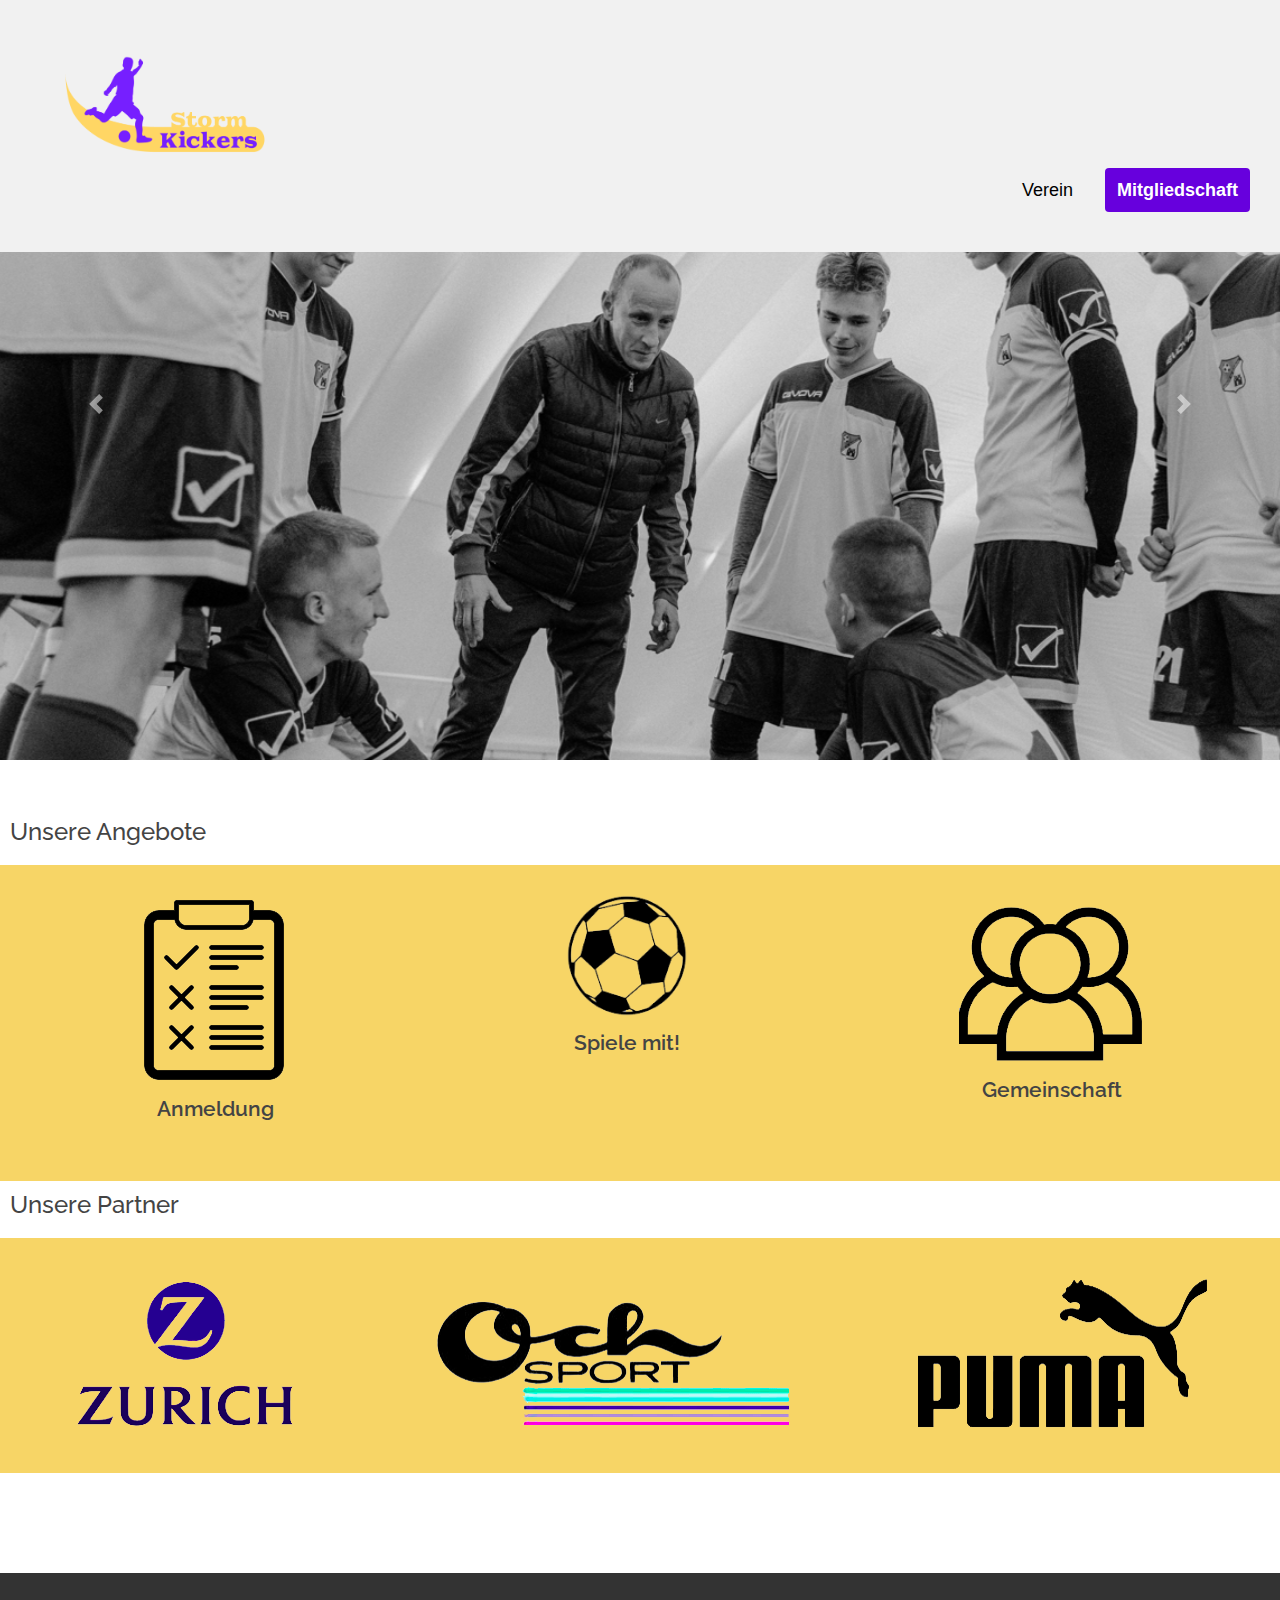
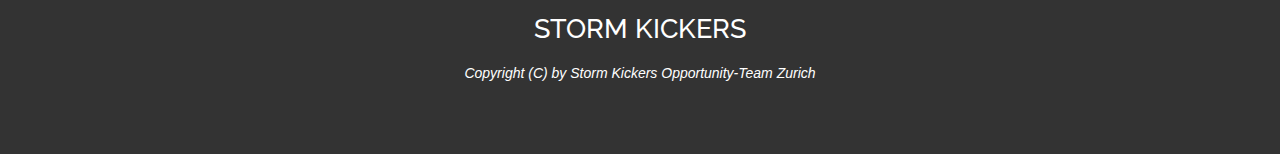
<file: index.html>
<!DOCTYPE html>
<html lang="en">
<!doctype html>
<html lang="en">
  <head>
    
<!-- Required meta tags -->
    
<meta charset="utf-8">
    
<meta name="viewport" content="width=device-width, initial-scale=1, shrink-to-fit=no">

    <!-- Bootstrap CSS -->
   
    <link rel="stylesheet" href="https://stackpath.bootstrapcdn.com/bootstrap/4.3.1/css/bootstrap.min.css" integrity="sha384-ggOyR0iXCbMQv3Xipma34MD+dH/1fQ784/j6cY/iJTQUOhcWr7x9JvoRxT2MZw1T" crossorigin="anonymous">
  
  <title>Storm Kickers Homepage</title>

  <!-- Google Fonts -->
  <link href="https://fonts.googleapis.com/css?family=Open+Sans:300,300i,400,400i,600,600i,700,700i|Raleway:300,300i,400,400i,500,500i,600,600i,700,700i|Poppins:300,300i,400,400i,500,500i,600,600i,700,700i" rel="stylesheet">

  <!-- Template Main CSS File -->
  <link href="/style.css" rel="stylesheet">

  <script>
    // When the user scrolls down 80px from the top of the document, resize the navbar's padding and the logo's font size
    window.onscroll = function() {scrollFunction()};
    
    function scrollFunction() {
      if (document.body.scrollTop > 70 || document.documentElement.scrollTop > 70) {
        document.getElementById("navbar").style.padding = "30px 10px";
      } else {
        document.getElementById("navbar").style.padding = "50px 10px";  
      }}
    </script>
</head>
<body>
      
  <!-- Für Mariano's Caroussel -->
  
      <script src="https://code.jquery.com/jquery-3.3.1.slim.min.js" integrity="sha384-q8i/X+965DzO0rT7abK41JStQIAqVgRVzpbzo5smXKp4YfRvH+8abtTE1Pi6jizo" crossorigin="anonymous"></script>
      <script src="https://cdnjs.cloudflare.com/ajax/libs/popper.js/1.14.7/umd/popper.min.js" integrity="sha384-UO2eT0CpHqdSJQ6hJty5KVphtPhzWj9WO1clHTMGa3JDZwrnQq4sF86dIHNDz0W1" crossorigin="anonymous"></script>
      <script src="https://stackpath.bootstrapcdn.com/bootstrap/4.3.1/js/bootstrap.min.js" integrity="sha384-JjSmVgyd0p3pXB1rRibZUAYoIIy6OrQ6VrjIEaFf/nJGzIxFDsf4x0xIM+B07jRM" crossorigin="anonymous"></script>
  
  </body>
<body>

<!-- Navbar by Jérôme // Logo by Elif und Umsetzung by Jérôme-->

<div id="navbar">
      <a href="index.html">
        <img src="Logo_Farben.png" height="20%" width="20%" float=center alt="Logo vom Verein Stormkickers">
      </a>

  <div id="navbar-right">
      <a href="verein.html">Verein</a>
      <a class="active" href="anfrage.html"><b>Mitgliedschaft</b></a>
  </div>
</div>
 
<!--CAROUSSEL! by Franco -->

<div id="myCarousel" class="carousel slide carousel-fade pb-5" data-ride="carousel">
  <ol class="carousel-indicators">
    <li data-target="$myCarousel"
        data-slide-to="0" class="active"></li>
    <li data-target="$myCarousel"
        data-slide-to="1"></li>
    <li data-target="$myCarousel"
        data-slide-to="2"></li>  
    <li data-target="$myCarousel"
        data-slide-to="3"></li>  
    <li data-target="$myCarousel"
        data-slide-to="4"></li> 
  </ol>

<div class="carousel-inner">
                
  <div class="carousel-item active" data-interval="2000">
    <div class="overlay-image"  style="background-image: url(/verein_zuschnitt_3.jpg) ;">
    </div>
    <div class="conteiner">
      
    </div>
  </div>

  <div class="carousel-item " data-interval="2000" >
    <div class="overlay-image"  style="background-image: url(/kids2.jpg);"></div>
      <div class="conteiner">
    </div>
  </div>

  <div class="carousel-item" data-interval="2000">
    <div class="overlay-image"  style="background-image: url(/verein-zuschnitt_2.jpg);"></div>  
    <div class="conteiner">
       </div>
    </div>   
</div> 

  <!-- 3 Carousel Befehle -->
<a href="#myCarousel"
             class="carousel-control-prev" role="button"
             data-slide="prev"> 
             <span class="sr-only">Previous</span>
             <span class="carousel-control-prev-icon"
              aria-hidden="true"></span>
</a>
<a href="#myCarousel"
               class="carousel-control-next" role="button"
               data-slide="next"> 
              <span class="sr-only">Previos</span>
              <span class="carousel-control-next-icon"
               aria-hidden="true"></span>
</a>

  <!-- Icons and grid by Elif -->
</div>

<div class="grid-item"><h1>Unsere Angebote</h1></div>


<div class="grid-container">

  <div class="grid-item"><img src="signin.png" alt="SignIn"><p class="p1">Anmeldung</p></div>
  <div class="grid-item"> <img width=35% src="ball (copy).png" alt="Anmeldeformular"><p class="p1">Spiele mit!</p></div>
  <div class="grid-item"> <img src="comun.png" alt="Infos zum Verein"><p class="p1">Gemeinschaft</p></div> 
</div>

 <div class="grid-item"><h1>Unsere Partner</h1></div>


 <div class="grid-container">
  <div class="grid-item"> <img src="er.png" alt="Sponsor Zürich Versicherung"></div>
  <div class="grid-item"> <img src="gn.png" alt="Sponsor Ochsnersport"></div>
  <div class="grid-item"> <img src="tz.png" alt="Sponsor Puma"></div> 
</div>


  <!-- ======= Footer by Yasser ======= -->
  <footer id="footer">
    <div class="container">
      <h2>STORM KICKERS</h2>
      <p>Copyright (C) by Storm Kickers Opportunity-Team Zurich</p>
    </div>
  </footer>
 
<!-- Scripts -->
    
    <script src="js.js"></script>

</body>
</html>
</file>
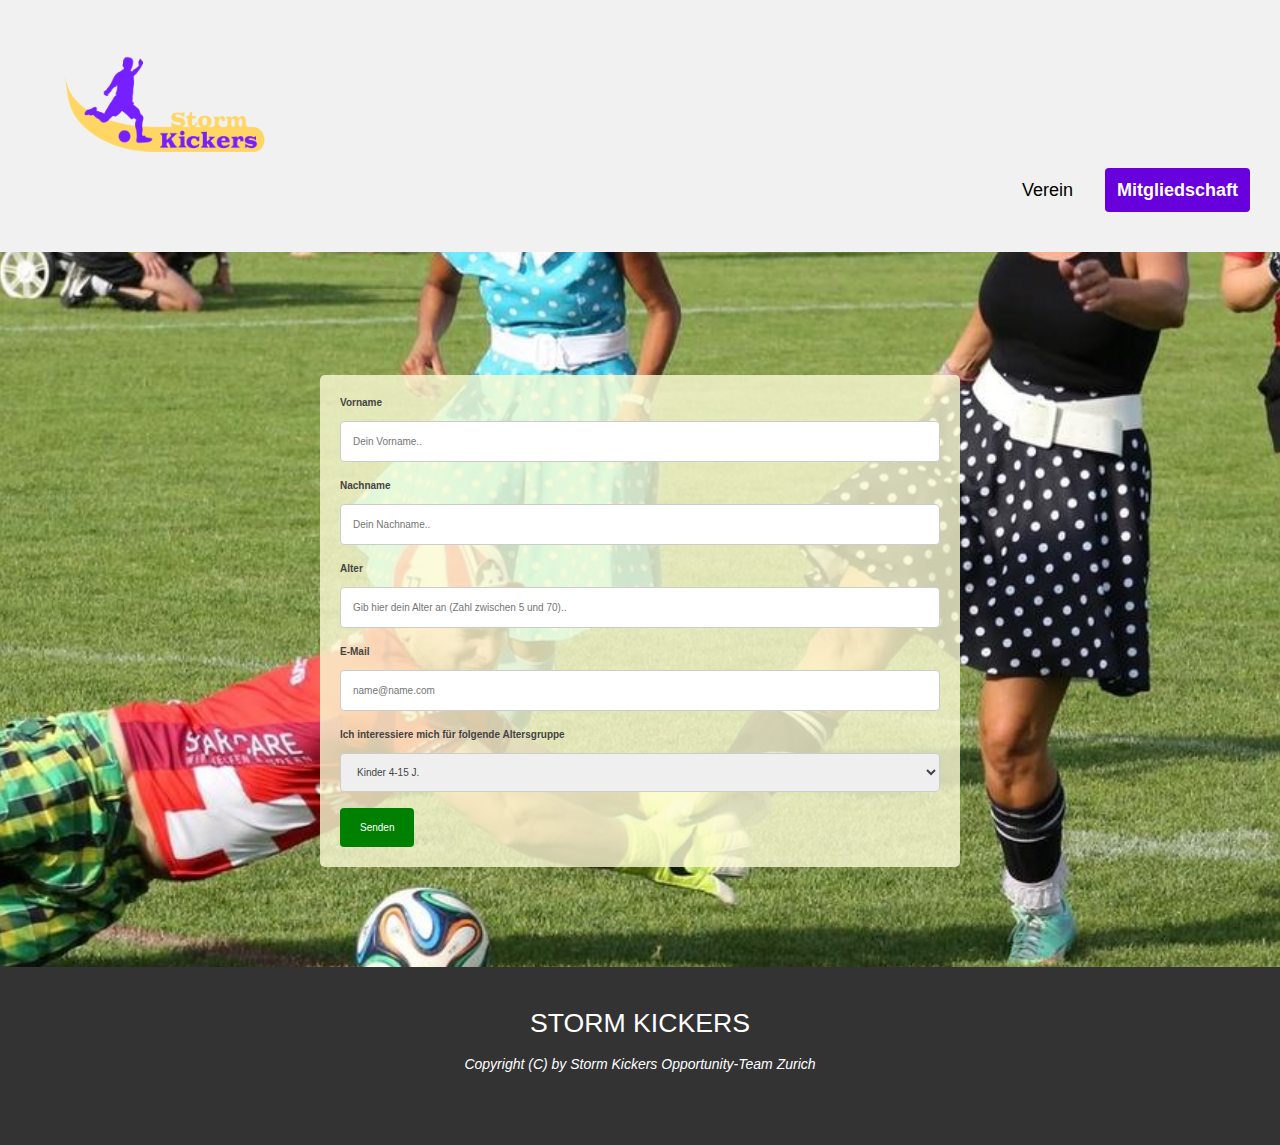
<file: anfrage.html>
<!DOCTYPE html>
<html lang="de">

<title>Anfrage für Mitgliedschaft Stormkickers Formular</title>
  
<meta charset="utf-8">
<meta name="viewport" content="width=device-width, initial-scale=1">
<link rel="stylesheet" href="https://maxcdn.bootstrapcdn.com/bootstrap/3.4.1/css/bootstrap.min.css">
<script src="https://ajax.googleapis.com/ajax/libs/jquery/3.5.1/jquery.min.js"></script>
<script src="https://maxcdn.bootstrapcdn.com/bootstrap/3.4.1/js/bootstrap.min.js"></script>
<title>Stormkickers</title>
<!-- Required meta tags -->
<meta charset="utf-8">
<meta name="viewport" content="width=device-width, initial-scale=1, shrink-to-fit=no">

<!-- Bootstrap CSS -->
<link rel="stylesheet" href="https://stackpath.bootstrapcdn.com/bootstrap/4.3.1/css/bootstrap.min.css" integrity="sha384-ggOyR0iXCbMQv3Xipma34MD+dH/1fQ784/j6cY/iJTQUOhcWr7x9JvoRxT2MZw1T" crossorigin="anonymous">
<link href="style.css" rel="stylesheet">
<style>


body {
    background-image: url("./grümpi.jpg"); background-repeat: no-repeat no-repeat;
    height: auto;
    background-position: center;
    background-repeat: no-repeat;
    background-size: cover;
    position: relative;
}
input[type=text], select, textarea {
    width: 100%;
    padding: 12px;
    border: 1px solid #ccc;
    border-radius: 4px;
    box-sizing: border-box;
    margin-top: 6px;
    margin-bottom: 16px;
    resize: vertical;
}
input[type=submit] {
    background-color: green;
    color: white;
    padding: 12px 20px;
    border: none;
    border-radius: 4px;
    cursor: pointer;
}
input[type=submit]:hover {
    background-color: gray;
}
.box1 {
    border-radius: 5px;
    width: 50%;
    background-color: rgba(250, 250, 210, 0.808);
    padding: 20px;
}

</style>
</head>
   
<body>
<!-- Header -->

  <!-- Navbar -->
  <div id="navbar">
    <a href="index.html">
      <img src="Logo_Farben.png" height="20%" width="20%" alt="Logo Stormkickers">
    </a>

  <div id="navbar-right">
    <a href="verein.html">Verein</a>
    <a class="active" href="anfrage.html"><b>Mitgliedschaft</b></a>
  </div>
</div>
<!-- .navbar -->
</header><!-- End Header -->


<section class="margin-top"> <!-- contact by [Franco]-->
    <h1></h1>

    <div class="container-fluid box1">
      <form action="/action_page.php">
        <label for="fname">Vorname</label>
        <input type="text" id="fname" name="firstname" placeholder="Dein Vorname..">
    
        <label for="lname">Nachname</label>
        <input type="text" id="lname" name="lastname" placeholder="Dein Nachname..">

        <label for="age">Alter</label>
        <input type="text" id="age" name="age" placeholder="Gib hier dein Alter an (Zahl zwischen 5 und 70)..">

        <label for="email">E-Mail</label>
        <input type="text" id="email" name="email" placeholder="name@name.com">
        
        <label for="group">Ich interessiere mich für folgende Altersgruppe</label>
        <select id="group" name="group">
          <option value="kinder">Kinder 4-15 J. </option>
          <option value="erwachsene">Erwachsene 16+ J.</option>
          <option value="senioren">Senioren 50+ J.</option>
          <option value="frauen">Frauen</option>
         
        <label for="subject">Deine Mitteilung an uns</label>
        <textarea id="subject" name="subject" placeholder="Schreibe uns.." style="height:200px"></textarea>
    
      </form>
      <input type="submit" value="Senden" onclick="validateFormFields();">
    </div>
  <!-- ======= Footer by ======= -->

<footer id="footer">
  <div class="container">
    <h2>STORM KICKERS</h2>
    <p>Copyright (C) by Storm Kickers Opportunity-Team Zurich</p>
  </div>
</footer>  
</section> <!-- end contact form -->

<script>

// Header Scroll by Jérôme 

  window.onscroll = function() {scrollFunction()};
  
  function scrollFunction() {
    if (document.body.scrollTop > 70 || document.documentElement.scrollTop > 70) {
      document.getElementById("navbar").style.padding = "30px 10px";
    } else {
      document.getElementById("navbar").style.padding = "50px 10px";  
    }
  }

// Validations by Jérôme (Gonzales added valid age and valid email adress)


function validateFormFields() {
  var fName = getInputText("#fname");
  var lName = getInputText("#lname");
  var age = getInputText("#age");
  var email = getInputText("#email");
  var isAge = document.getElementById("age").value;
  // If any text input is empty then leave function immediately, returning false.
  if (fName == "") { 
    alert("Bitte geben Sie Ihren Vornamen ein!"); 
    return false; 
  }
  if (lName == ""){ 
    alert("Bitte geben Sie Ihren Nachnamen ein!"); 
    return false; }

  if (age === ""){ 
    alert("Bitte geben Sie Ihr Atler an!"); }
     else if (isNaN(isAge) || isAge < 5 || isAge > 70){
      alert("Age is not valid");

      return false;
     }
    
  if (email === ""){ 
    alert("Bitte geben Sie Ihre Email an!");
 } else if (!isEmail(email)) {
   alert("Email is not valid")
 
  
  return false;}

  // If we land here then all input element are valid.
  alert("Danke für die Anmeldung");
  return true; 
}


// Get Text Input

function getInputText(selector) { 
  var element = document.querySelector(selector);

  if (element) {
      return element.value;
  }
  else {
      return "";
  }
}
function isEmail(email) {
	return /^(([^<>()\[\]\\.,;:\s@"]+(\.[^<>()\[\]\\.,;:\s@"]+)*)|(".+"))@((\[[0-9]{1,3}\.[0-9]{1,3}\.[0-9]{1,3}\.[0-9]{1,3}])|(([a-zA-Z\-0-9]+\.)+[a-zA-Z]{2,}))$/.test(email);
}
    
  src="js.js"
  
  </script>

</body>

</html>
</file>
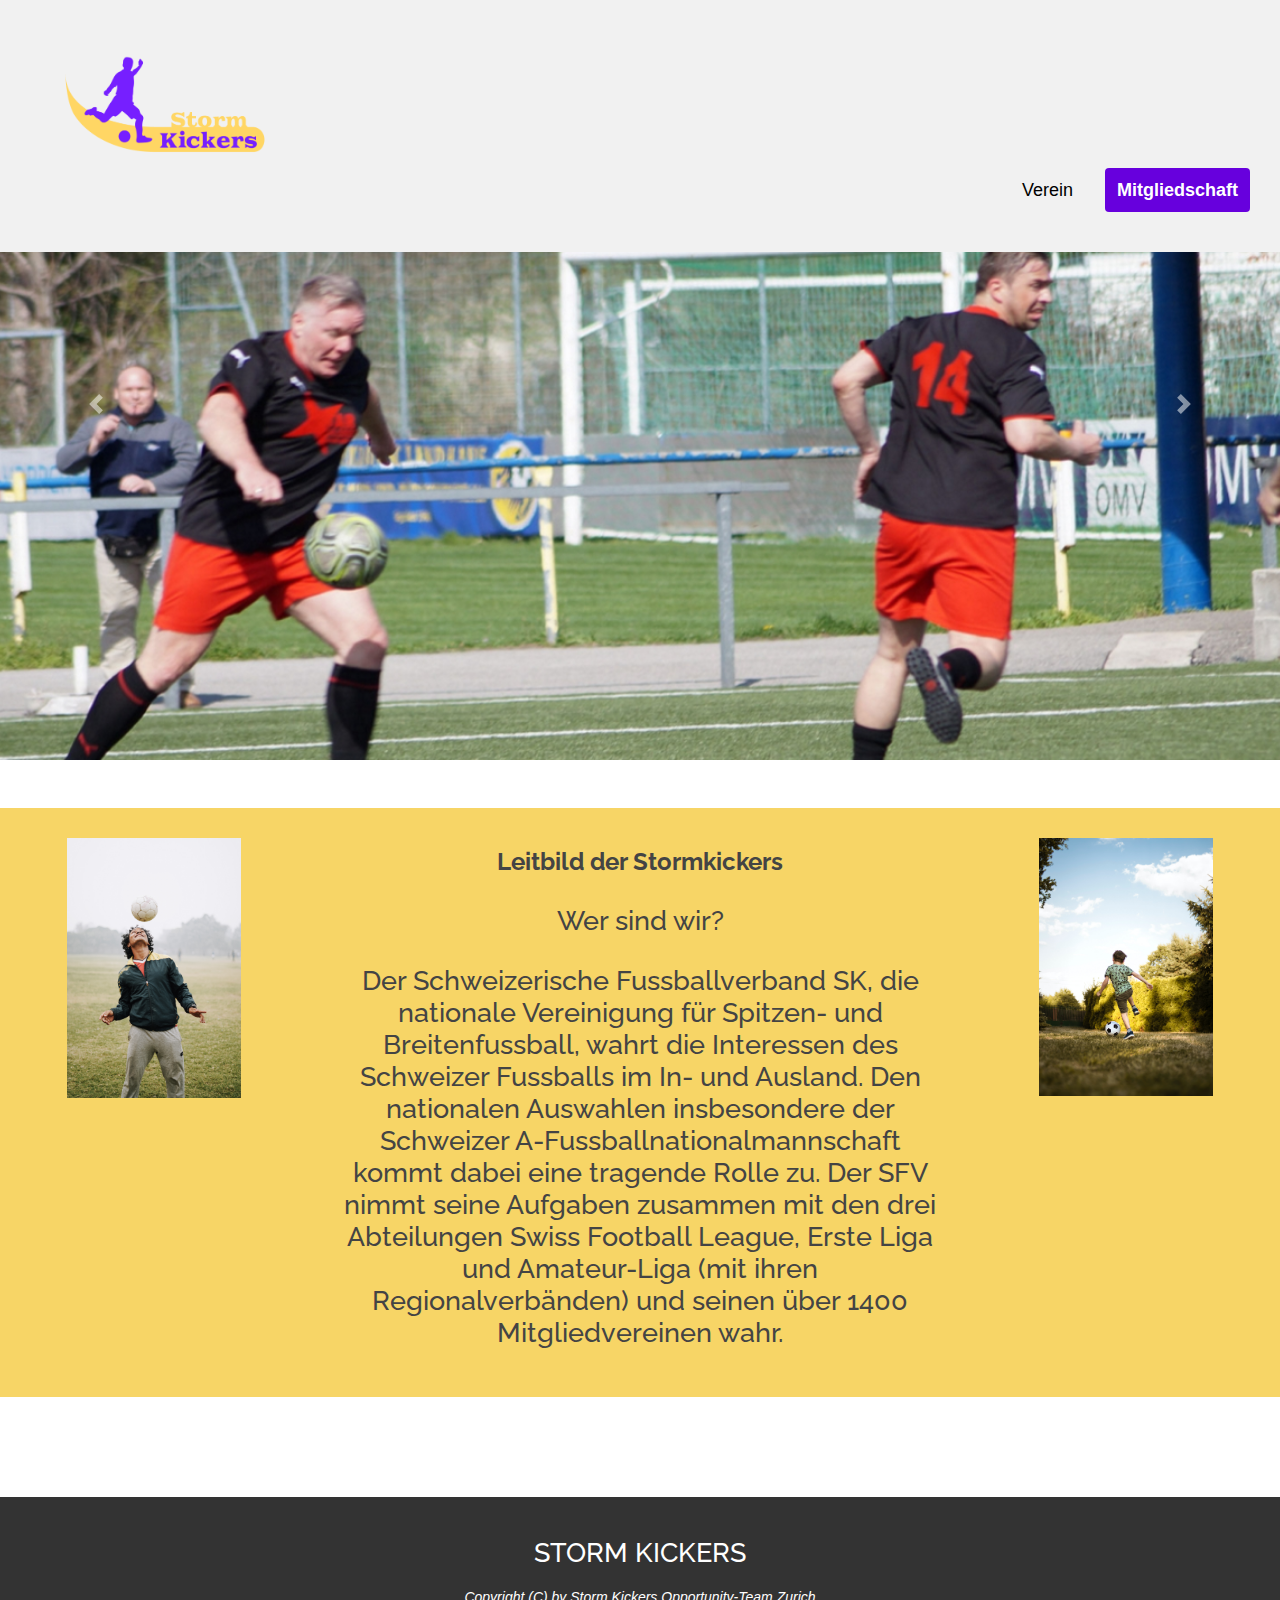
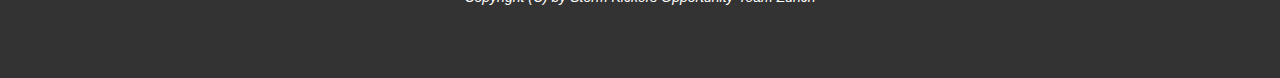
<file: verein.html>
<!doctype html>
<html lang="en">
  <head>
    <title>Title</title>

<!-- Required meta tags -->

    <meta charset="utf-8">
    <meta name="viewport" content="width=device-width, initial-scale=1, shrink-to-fit=no">
    <meta charset="utf-8">
    <meta content="width=device-width, initial-scale=1.0" name="viewport">

<!-- Bootstrap CSS -->

    <link rel="stylesheet" href="https://stackpath.bootstrapcdn.com/bootstrap/4.3.1/css/bootstrap.min.css" integrity="sha384-ggOyR0iXCbMQv3Xipma34MD+dH/1fQ784/j6cY/iJTQUOhcWr7x9JvoRxT2MZw1T" crossorigin="anonymous">
    <link href="https://fonts.googleapis.com/css?family=Open+Sans:300,300i,400,400i,600,600i,700,700i|Raleway:300,300i,400,400i,500,500i,600,600i,700,700i|Poppins:300,300i,400,400i,500,500i,600,600i,700,700i" rel="stylesheet">

<!-- Eigenes CSS -->

    <link href="style.css" rel="stylesheet">

<!-- Font -->

    <link href="https://fonts.googleapis.com/css?family=Open+Sans:300,300i,400,400i,600,600i,700,700i|Raleway:300,300i,400,400i,500,500i,600,600i,700,700i|Poppins:300,300i,400,400i,500,500i,600,600i,700,700i" rel="stylesheet">
  </head>

<body>
      
<!-- Für Mariano's Caroussel -->

    <script src="https://code.jquery.com/jquery-3.3.1.slim.min.js" integrity="sha384-q8i/X+965DzO0rT7abK41JStQIAqVgRVzpbzo5smXKp4YfRvH+8abtTE1Pi6jizo" crossorigin="anonymous"></script>
    <script src="https://cdnjs.cloudflare.com/ajax/libs/popper.js/1.14.7/umd/popper.min.js" integrity="sha384-UO2eT0CpHqdSJQ6hJty5KVphtPhzWj9WO1clHTMGa3JDZwrnQq4sF86dIHNDz0W1" crossorigin="anonymous"></script>
    <script src="https://stackpath.bootstrapcdn.com/bootstrap/4.3.1/js/bootstrap.min.js" integrity="sha384-JjSmVgyd0p3pXB1rRibZUAYoIIy6OrQ6VrjIEaFf/nJGzIxFDsf4x0xIM+B07jRM" crossorigin="anonymous"></script>

</body>
</html>

<body>

<!-- Navbar / Header -->
  <div id="navbar">
    <a href="index.html">
      <img alt="Audits set-up in Chrome DevTools" src="Logo_Farben.png" height="20%" width="20%">
    </a>
  <div id="navbar-right">
    <a href="verein.html">Verein</a>
    <a class="active" href="anfrage.html"><b>Mitgliedschaft</b></a>
  </div>
</div>

<!--Mariano's Caroussel :)! -->

<div id="myCarousel" class="carousel slide carousel-fade pb-5" data-ride="carousel">
  <ol class="carousel-indicators">
    <li data-target="$myCarousel"
        data-slide-to="0" class="active"></li>
    <li data-target="$myCarousel"
        data-slide-to="1"></li>
    <li data-target="$myCarousel"
        data-slide-to="2"></li>  
    <li data-target="$myCarousel"
        data-slide-to="3"></li>  
    <li data-target="$myCarousel"
        data-slide-to="4"></li> 
  </ol>

<div class="carousel-inner">
                
  <div class="carousel-item active" data-interval="2000">
    <div class="overlay-image"  style="background-image: url(/verein_zuschnitt.jpg) ;">
    </div>
    <div class="conteiner">
      
    </div>
  </div>

  <div class="carousel-item " data-interval="2000" >
    <div class="overlay-image"  style="background-image: url(/frauen2.jpg);"></div>
      <div class="conteiner">
    </div>
  </div>

  <div class="carousel-item" data-interval="2000">
    <div class="overlay-image"  style="background-image: url(/kids2.jpg);"></div>  
    <div class="conteiner">
       </div>
    </div>   
</div> 

<!-- 3 Carousel Befehle -->
<a href="#myCarousel"
  class="carousel-control-prev" role="button"
  data-slide="prev"> 
  <span class="sr-only">Previous</span>
  <span class="carousel-control-prev-icon"
              aria-hidden="true"></span>
</a>
<a href="#myCarousel"
               class="carousel-control-next" role="button"
               data-slide="next"> 
              <span class="sr-only">Previos</span>
              <span class="carousel-control-next-icon"
               aria-hidden="true"></span>
</a>
</div>

<!-- ======= Vereinsinfo ======= -->

<div class="grid-container">
  <div>
      <img alt="Audits set-up in Chrome DevTools" src="789.jpg" width= 70%  margin-top=20px>
  </div> 
    <div>
          <h1><b>Leitbild der Stormkickers</b></h1>
          <h2>Wer sind wir?</h2>
          <h3>Der Schweizerische Fussballverband SK, die nationale Vereinigung für Spitzen- und Breitenfussball, wahrt die
          Interessen des Schweizer Fussballs im In- und Ausland. Den nationalen Auswahlen insbesondere der Schweizer
          A-Fussballnationalmannschaft kommt dabei eine tragende Rolle zu.
          Der SFV nimmt seine Aufgaben zusammen mit den drei Abteilungen Swiss Football League, Erste Liga und
          Amateur-Liga (mit ihren Regionalverbänden) und seinen über 1400 Mitgliedvereinen wahr.</h3>
    </div> 
    
      <div>
        <img alt="Audits set-up in Chrome DevTools" src="456.jpg" width= 70% margin-top=20px>
      </div>
    
</div>

<!-- ======= Footer ======= -->

  <footer id="footer">
    <div class="container">
      <h2>STORM KICKERS</h2>
      <p>Copyright (C) by Storm Kickers Opportunity-Team Zurich</p>
    </div>
  </footer>

<!-- ======= Script ======= -->

    <script src="js.js"></script>

</body>
</html>
</file>
<file: style.css>
/*--------------------------------------------------------------
# General
--------------------------------------------------------------*/
body {
  font-family: "Open Sans", sans-serif;
  color: #444444;
}

a {
  text-decoration: none;
  color: #5cb874;
}

a:hover {
  color: #80c792;
  text-decoration: none;
}

h1 {
  font-family: "Raleway", sans-serif;
  font-size: 18pt;
  padding: 10px;
  position: center;
}

h2, h3, h4, h5 {
  font-family: "Raleway", sans-serif;
  font-size: 20pt;
  padding: 10px;
}


.p1 {
  font-family: "Raleway", sans-serif;
  font-size: 16pt;
  padding: 10px;
  font-weight:600;
  
}
.p2 {
  font-family: "Raleway", sans-serif;
  font-size: 16pt;
  line-height:1.4;
  
}

/*--------------------------------------------------------------
# Caroussel
--------------------------------------------------------------*/
.carousel-item {
  height: 35rem;
  background-color: black;
  color: white;
  position: relative;
  margin-top: 200px;}

.conteiner {
  position: absolute;
  left: 200px;
  top: 80px;
  background-color:rgba(255, 255, 255, 0.603)}  

.sombrat{ 
  text-shadow: black -20px -20px 50px;
  font-family: 'Anton', sans-serif;}

.overlay-image {
  position: absolute;
  left: 0;
  bottom: 0;
  right:0;
  top: 0;
  background-position: center;
  background-size:cover;
  opacity:1;}

/*
# Anfragemargin
*/

.margin-top {
  margin-top: 350px;
}

/*
# grid template
*/

.grid-container {
  display: grid;
  grid-template-columns: auto auto auto;
  grid-gap: 10px;
  background-color: #f3c221b0;
  padding: 10px;
}

.grid-container > div {
  background-color: rgba(255, 255, 255, 0);
  text-align: center;
  padding: 20px;
}

/*
# Neavbar
*/

* {box-sizing: border-box;}

body { 
  margin: 0;
  font-family: Arial, Helvetica, sans-serif;
}

#navbar {
  overflow: hidden;
  background-color: #f1f1f1;
  padding: 40px 30px;
  transition: 0.4s;
  position: fixed;
  width: 100%;
  top: 0;
  z-index: 99;
}

#navbar a {
  float: left;
  color: black;
  text-align: left;
  padding: 12px;
  text-decoration: none;
  font-size: 18px; 
  line-height: 20px;
  border-radius: 4px;
  margin-left:20px;
}

#navbar #logo {
  font-size: 20px;
  font-weight: bold;
  transition: 0.4s;
}

#navbar a:hover {
  background-color: rgba(221, 221, 221, 0);
  color: black;
}

#logo a:hover {
  background-color: rgba(255, 255, 255, 0);
}

#navbar a.active {
  background-color: rgb(103, 0, 221);
  color: white;
}

#navbar-right {
  float: right;
  margin-right: 0px;
}

@media screen and (max-width: 720px) {
  #navbar {
    padding: 10px 10px !important;
  }
  #navbar a {
    float: none;
    display: block;
    text-align: left;
  }
  #navbar-right {
    float: none;
    margin-right: 20px;
  }

.grid-container {
  display:block;
  height: auto;
  align-content: center;
  grid-template-columns: auto auto auto;
  grid-gap: 10px;
  background-color: #f3c221b0;
  padding: 10px;
  text-align:center;
}

.grid-container > div {
  background-color: rgba(255, 255, 255, 0);
  text-align: center;
  padding: 20px 0;
  font-size: auto;
}
}
/*--------------------------------------------------------------
# Footer
--------------------------------------------------------------*/

#footer {
  background:  #333;
  color: #fff;
  font-size: 14px;
  text-align: center;
  padding: 30px 0;
  margin-top: 100px;
}

#footer h3 {
  font-size: 36px;
  font-weight: 700;
  color: #fff;
  position: relative;
  font-family: "Poppins", sans-serif;
  padding: 0;
  margin: 0 0 15px 0;
}

#footer p {
  font-size: 15;
  font-style: italic;
  padding: 0;
  margin: 0 0 40px 0;
}

#footer .copyright {
  margin: 0 0 5px 0;
}
</file>
